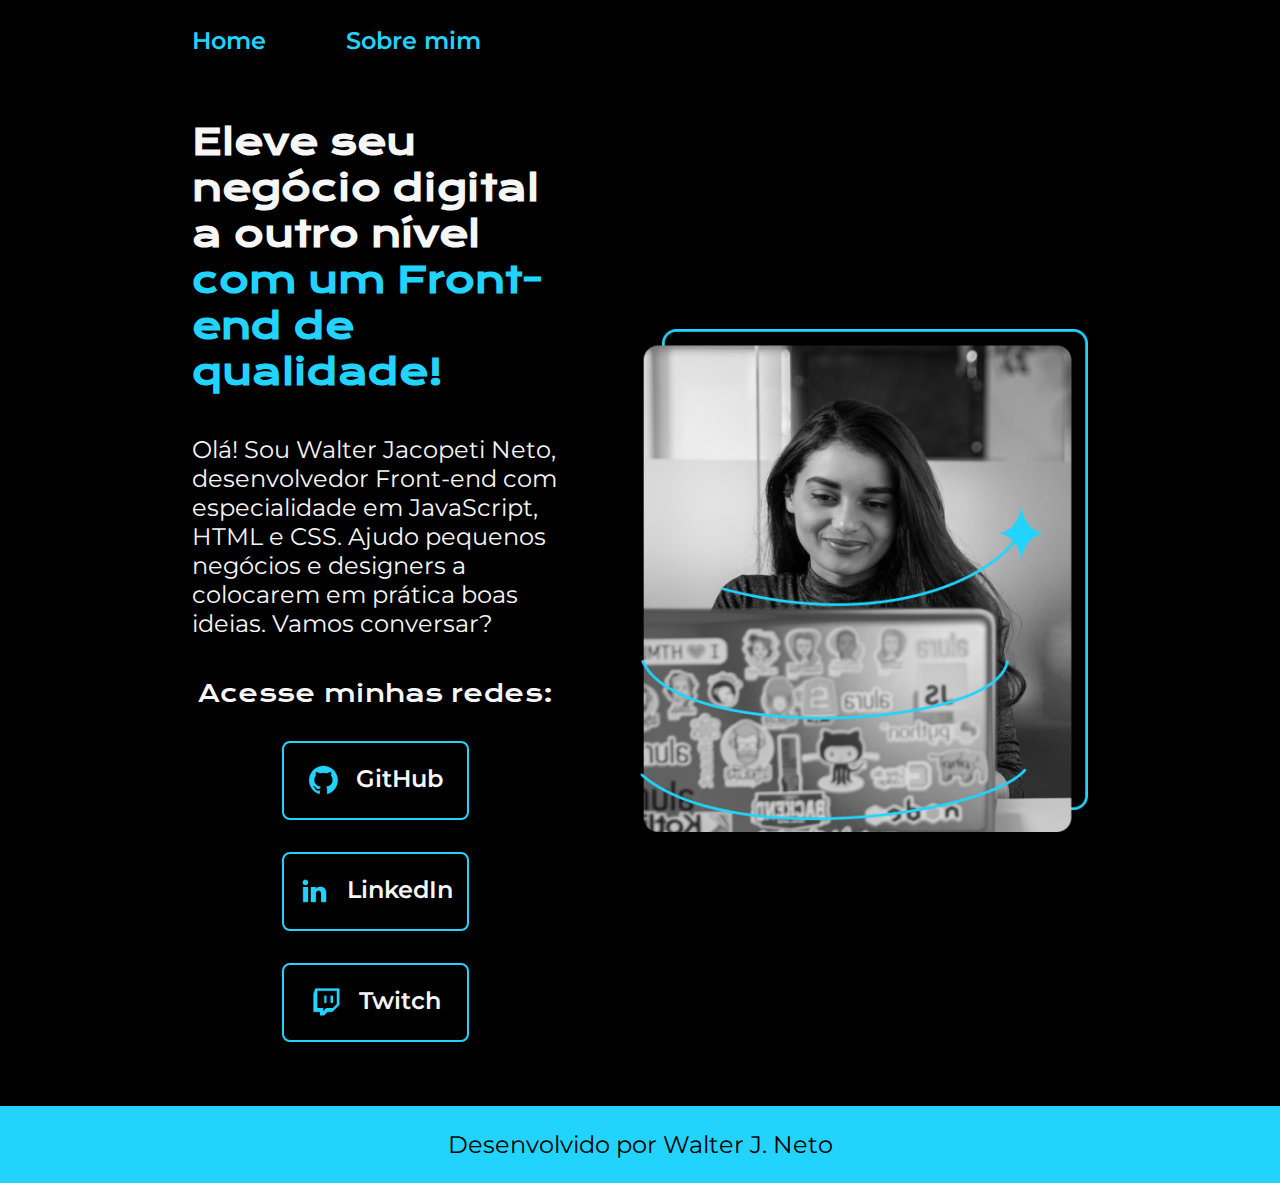
<file: index.html>
<!DOCTYPE html>
<html lang="pr-br">
<head>
    <meta charset="UTF-8">
    <meta name="viewport" content="width=device-width, initial-scale=1.0">
    <title>Portfolio</title>
    <link rel="stylesheet" href="./styles/style.css">
</head>

<body>
    <header class="cabecalho">
        <nav class="cabecalho__menu">
            <a class="cabecalho__menu__link" href="index.html">Home</a>
            <a class="cabecalho__menu__link" href="about.html">Sobre mim</a>
        </nav>
    </header>
    <main class="apresentacao">
        <section class="apresentacao__conteudo">
            <h1 class="apresentacao__conteudo__titulo">Eleve seu negócio digital a outro nível <strong class="titulo-destaque">com um Front-end de qualidade!</strong></h1>
            <p class="apresentacao__conteudo__texto">Olá! Sou Walter Jacopeti Neto, desenvolvedor Front-end com especialidade em JavaScript, HTML e CSS. Ajudo pequenos negócios e designers a colocarem em prática boas ideias. Vamos conversar?</p>
            <div class="apresentacao__links">
                <h2 class="apresentacao__links__subtitulo" >Acesse minhas redes:</h2>
                <a class="aprensentação__links__navegacao" href="https://github.com/WaltJNeto">
                    <img src="./assets/github.png"> GitHub
                </a>
                <a class="aprensentação__links__navegacao" href="https://www.linkedin.com/in/walter-de-almeida-jacopeti-neto-bb0563148/">
                    <img src="./assets/linkedin.png"> LinkedIn
                </a>
                <a class="aprensentação__links__navegacao" href="https://www.twitch.tv/deggom">
                    <img src="./assets/twitch.png"> Twitch
                </a>
            </div>
        </section>
        <img class="apresentacao__imagem" src="./assets/imagem.png" alt="Foto Joana Santos programando.">
    </main>
    <footer class="rodape">
        <p>Desenvolvido por Walter J. Neto</p>
    </footer>
</body>
</html>
</file>
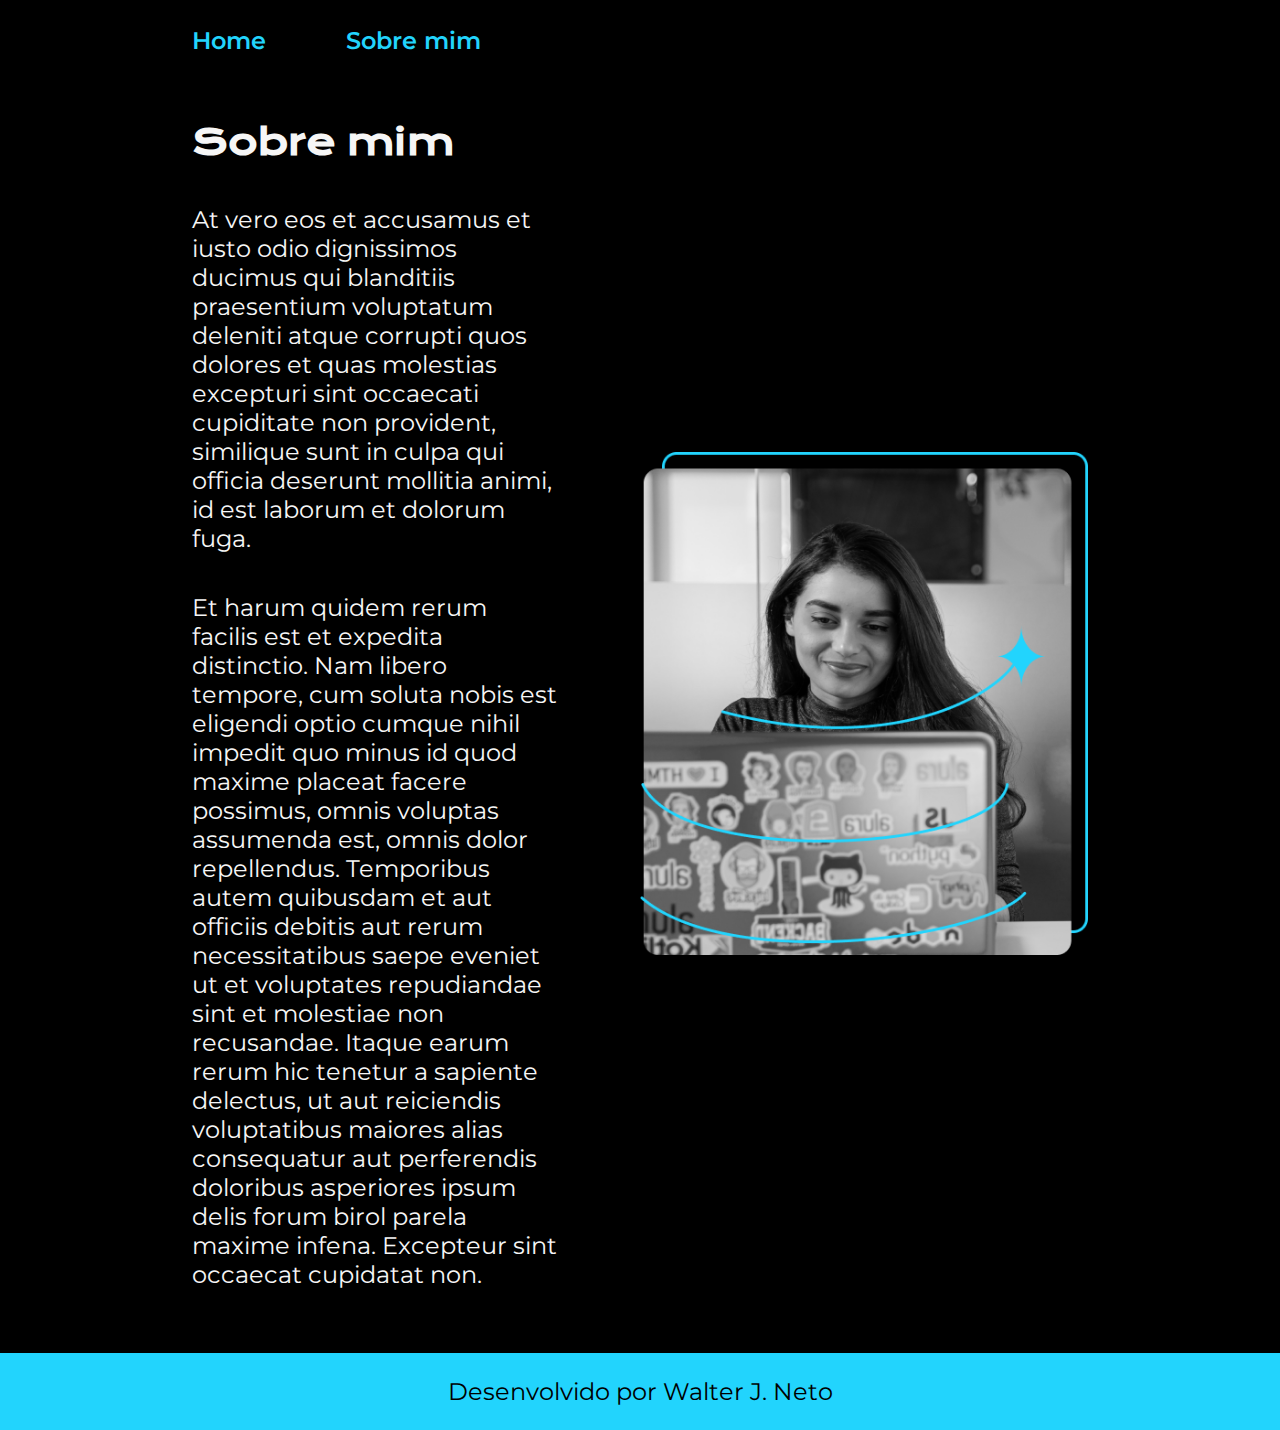
<file: about.html>
<!DOCTYPE html>
<html lang="pt-br">
<head>
    <meta charset="UTF-8">
    <meta name="viewport" content="width=device-width, initial-scale=1.0">
    <title>Sobre mim</title>
    <link rel="stylesheet" href="./styles/style.css">
</head>
<body>
    <header class="cabecalho">
        <nav class="cabecalho__menu">
            <a class="cabecalho__menu__link" href="index.html">Home</a>
            <a class="cabecalho__menu__link" href="about.html">Sobre mim</a>
        </nav>
    </header>
    <main class="apresentacao">
        <section class="apresentacao__conteudo">
            <h1 class="apresentacao__conteudo__titulo">Sobre mim</h1>
            <p class="apresentacao__conteudo__texto">At vero eos et accusamus et iusto odio dignissimos ducimus qui blanditiis praesentium voluptatum deleniti atque corrupti quos dolores et quas molestias excepturi sint occaecati cupiditate non provident, similique sunt in culpa qui officia deserunt mollitia animi, id est laborum et dolorum fuga.</p>
            <p class="apresentacao__conteudo__texto">Et harum quidem rerum facilis est et expedita distinctio. Nam libero tempore, cum soluta nobis est eligendi optio cumque nihil impedit quo minus id quod maxime placeat facere possimus, omnis voluptas assumenda est, omnis dolor repellendus. Temporibus autem quibusdam et aut officiis debitis aut rerum necessitatibus saepe eveniet ut et voluptates repudiandae sint et molestiae non recusandae. Itaque earum rerum hic tenetur a sapiente delectus, ut aut reiciendis voluptatibus maiores alias consequatur aut perferendis doloribus asperiores ipsum delis forum birol parela maxime infena. Excepteur sint occaecat cupidatat non.</p>
        </section>
        <img class="apresentacao__imagem" src="./assets/imagem.png" alt="Foto Joana Santos programando.">
    </main>
    <footer class="rodape">
        <p>Desenvolvido por Walter J. Neto</p>
    </footer>
</body>
</html>
</file>
<file: styles/style.css>
@import url('https://fonts.googleapis.com/css2?family=Krona+One&family=Montserrat:wght@400;600&display=swap');

:root {
    --cor-primaria: #000000;
    --cor-secundaria: #F6F6F6;
    --cor-terciaria: #22D4FD;
    --cor-hover: #272727;
}

*{
    margin: 0;
    padding: 0;
}

body {
    box-sizing: border-box;
    background-color: var(--cor-primaria);
    color: var(--cor-secundaria);
}

.apresentacao {
    margin: 5% 15%;
    display: flex;
    align-items: center;
    justify-content: space-between;
    gap: 82px;
}

.apresentacao__conteudo {
    width: 50%;
    display: flex;
    flex-direction: column;
    gap: 40px;
}

.titulo-destaque {
    color: var(--cor-terciaria)
}

.apresentacao__conteudo__titulo {
    font-size: 2.25rem;
    font-family: "Krona One", sans-serif;
}

.apresentacao__conteudo__texto {
    font-size: 1.5rem;
    font-family: "Montserrat", sans-serif;
}

.apresentacao__links {
    display: flex;
    justify-content: space-between;
    flex-direction: column;
    align-items: center;
    gap: 32px;
}

.apresentacao__links__subtitulo {
    font-family: "Krona One", sans-serif;
    font-weight: 400;
    font-size: 1.5rem;
}

.aprensentação__links__navegacao {
    display: flex;
    justify-content: center;
    gap: 16px;
    font-family: "Montserrat", sans-serif;
    border: 2px solid var(--cor-terciaria);
    font-weight: 600;
    color: var(--cor-secundaria);
    text-align: center;
    width: 50%;
    padding: 21.5px 0;
    border-radius: 8px;
    font-size: 1.5rem;
    text-decoration: none;
}

.aprensentação__links__navegacao:hover {
    background-color: var(--cor-hover);
}

.rodape {
    color: var(--cor-primaria);
    background-color: var(--cor-terciaria);
    padding: 24px;
    text-align: center;
    font-family: "Montserrat", sans-serif;
    font-size: 1.5rem;
    font-weight: 400;
}

.cabecalho__menu__link {
    font-family: "Montserrat", sans-serif;
    font-size: 1.5rem;
    font-weight: 600;
    color: var(--cor-terciaria);
    text-decoration: none;
}

.cabecalho {
    padding: 2% 0% 0% 15%;
}

.cabecalho__menu {
    display: flex;
    gap: 80px;
}

.apresentacao__imagem {
    width: 50%;
}

@media (max-width: 1200px) {
    .cabecalho {
        padding: 10%;
    }

    .cabecalho__menu {
        justify-content: center;
    }
    
    .apresentacao {
        flex-direction: column-reverse;
        padding: 5%;
        margin: 0;
    }

    .apresentacao__conteudo {
        width: auto;
    }
}
</file>
